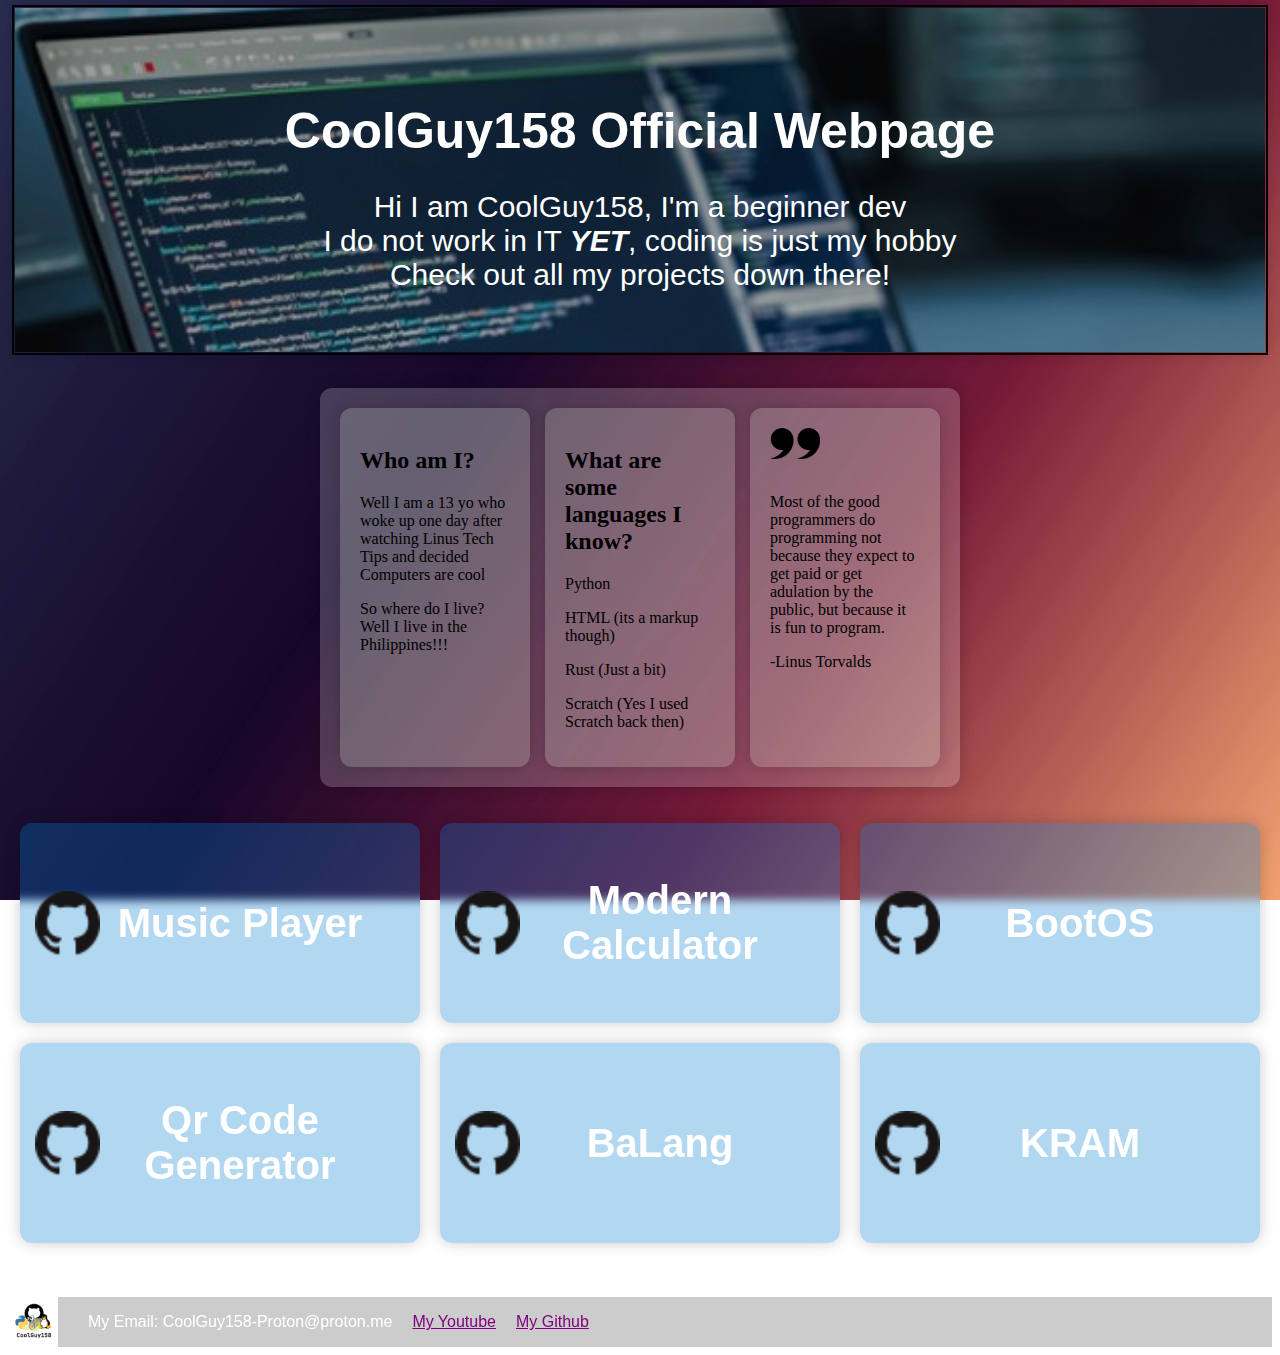
<file: index.html>
<!DOCTYPE html>
<html>
<head>
<title>CoolGuy158</title>
<link rel="stylesheet" href="style.css">
</head>
<body>
<div class="phar1">
<h1>CoolGuy158 Official Webpage</h1>
<p>Hi I am CoolGuy158, I'm a beginner dev</p>
<p>I do not work in IT <b><em>YET</em></b>, coding is just my hobby</p>
<p>Check out all my projects down there!</p>
</div>
<br><br>
<div class="phar2">
<div class="text-container1">
<h2>Who am I?</h2>
<p>Well I am a 13 yo who woke up one day after watching Linus Tech Tips and decided Computers are cool</p>
<p>So where do I live? Well I live in the Philippines!!!</p>
</div>
<div class="text-container2">
<h2>What are some languages I know?</h2>
<p>Python</p>
<p>HTML (its a markup though)</p>
<p>Rust (Just a bit)</p>
<p>Scratch (Yes I used Scratch back then)</p>
</div>
<div class="text-container3">
<img src="quote.png" alt="quote" width="50" style="vertical-align: middle; margin-right: 10px;"><br><br>
<p>Most of the good programmers do programming not because they expect to get paid or get adulation by the public, but because it is fun to program.</p>
<p>-Linus Torvalds</p>
</div>
</div>
<br><br>
<div class="button-container">
<button onclick="window.location.href='https://github.com/CoolGuy158-Git/MusicPlayer'">Music Player</button>
<button onclick="window.location.href='https://github.com/CoolGuy158-Git/ModernCalculator'">Modern Calculator</button>
<button onclick="window.location.href='https://github.com/CoolGuy158-Git/BootOS'">BootOS</button>
<button onclick="window.location.href='https://github.com/CoolGuy158-Git/QrCodeGen'">Qr Code Generator</button>
<button onclick="window.location.href='https://github.com/CoolGuy158-Git/BaLang'">BaLang</button>
<button onclick="window.location.href='https://github.com/CoolGuy158-Git/KRAM'">KRAM</button>
</div>
<br><br><br>
<div class="Contact">
<img src="logo.jpg" width="50" style="float: left; margin-right: 10px;">
<p>My Email: CoolGuy158-Proton@proton.me</p>
<a href="https://www.youtube.com/@sudo_coolguy">My Youtube</a>
<a href="https://github.com/CoolGuy158-Git">My Github</a>
</div>
</body>
</html>
</file>
<file: style.css>
body {
	background-image: url("background.jpg");
    background-size: cover;      
    background-repeat: no-repeat; 
    background-attachment: fixed;
    padding: 0;
}

.phar1 {
	background-image: url("code.jpg");
    background-size: cover;      
    background-repeat: no-repeat; 
    background-attachment: fixed;
	background-color: rgba(100, 100, 100, 0.4); 
    background-blend-mode: multiply;
	width: calc(100vw - 30px);
    max-width: calc(100vw - 30px);
    box-sizing: border-box;
	outline: 2px solid black;
    outline-offset: 1px; 
    border-radius: 12px;
    padding: 0;	            
    margin: 0 auto;                 
    padding: 60px 20px;         
    text-align: center;
    color: white;
    box-shadow: 0 0 15px rgba(0,0,0,0.2);
    border-radius: 0;
}
.phar1 h1 {
    margin-bottom: 30px;
    font-family: Arial, sans-serif;
	font-size: 50px;
	color: white;
}

.phar1 p {
    font-family: Arial, sans-serif;
    margin: 0px 0;
	font-size: 30px;
	color: white;
}
.button-container {
    display: grid;
    grid-template-columns: repeat(3, 1fr);
    grid-template-rows: repeat(2, auto);
    gap: 20px;                            
    justify-items: center;                 
    margin: 0 auto;
    width: max-content;                    
}

button {
    padding: 20px;
    font-size: 40px;
    font-weight: bold;
    border: none;
    border-radius: 12px;
    cursor: pointer;
    width: 400px;
    height: 200px; 	
    background: rgba(0, 123, 210, 0.3);
    color: white;
    box-shadow: 0 0 15px rgba(0,0,0,0.2);
    backdrop-filter: blur(5px);
    transition: all 0.3s ease;
    background-image: url('gitlogo.jpg');
    background-repeat: no-repeat;
    background-position: 15px center;
    background-size: 65px 65px;
    padding-left: 60px;
}
button:hover {
    background: rgba(0, 123, 210, 0.4);
    box-shadow: 0 0 25px rgba(255, 255, 255, 0.8);
    transform: translateY(-2px);

    background-image: url('python.jpg');
    background-repeat: no-repeat;
    background-position: 15px center;
    background-size: 65px 65px;

    padding-left: 60px;
}

button:active {
    transform: translateY(1px);
    box-shadow: 0 5px 7px rgba(0, 0, 0, 0.25);
}
.phar2 {
	display: flex;
	gap: 15px;
    width: auto;
    margin: 0 auto;
    background: lightgray;
    text-align: left;
    padding: 20px;
    border-radius: 12px;
    max-width: 600px;
    box-shadow: 0 0 15px rgba(0,0,0,0.2);
	background: rgba(255, 255, 255, 0.2);
}
.text-container1, 
.text-container2, 
.text-container3 {
    flex: 1 1 250px;  
    max-width: 300px;
	width: auto;
    margin: 0 auto;
    background: lightgray;
    text-align: left;
    padding: 20px;
    border-radius: 12px;
    max-width: 600px;
    box-shadow: 0 0 15px rgba(0,0,0,0.2);
	background: rgba(230, 255, 230, 0.2);
	transition: all 0.3s ease
}
.text-container1:hover,
.text-container2:hover,
.text-container3:hover {
	background: rgba(230, 255, 230, 0.5);
    box-shadow: 0 0 25px rgba(255, 255, 255, 0.8);
    transform: translateY(-2px);
}
.Contact {
	background: rgba(0, 0, 0, 0.2);
    backdrop-filter: blur(10px);   
    display: flex;        
    align-items: center;
    gap: 20px;
    flex-wrap: wrap;          
}
.Contact p, .Contact a {
	font-family: Arial, sans-serif;
    margin: 0;	
}
.Contact p{
	color: white;
}
.Contact a{
	color: purple;
}
</file>
